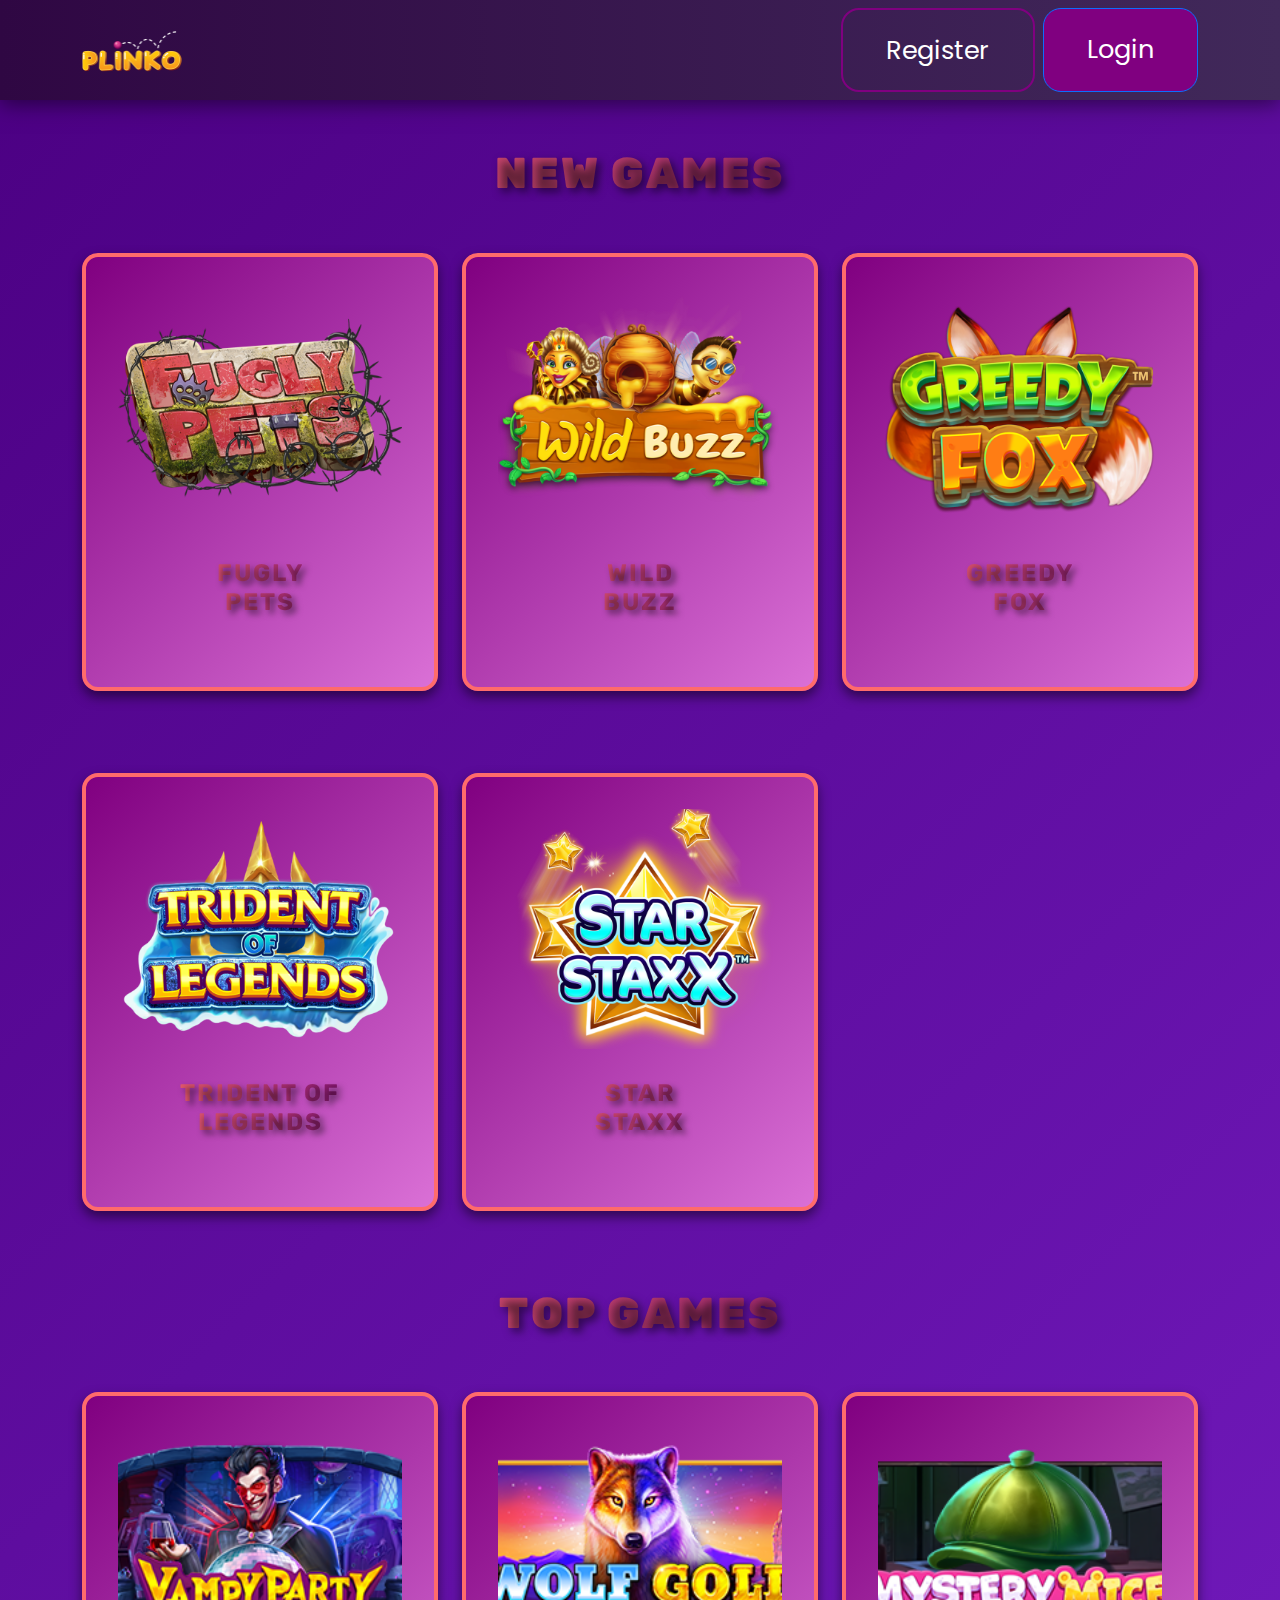
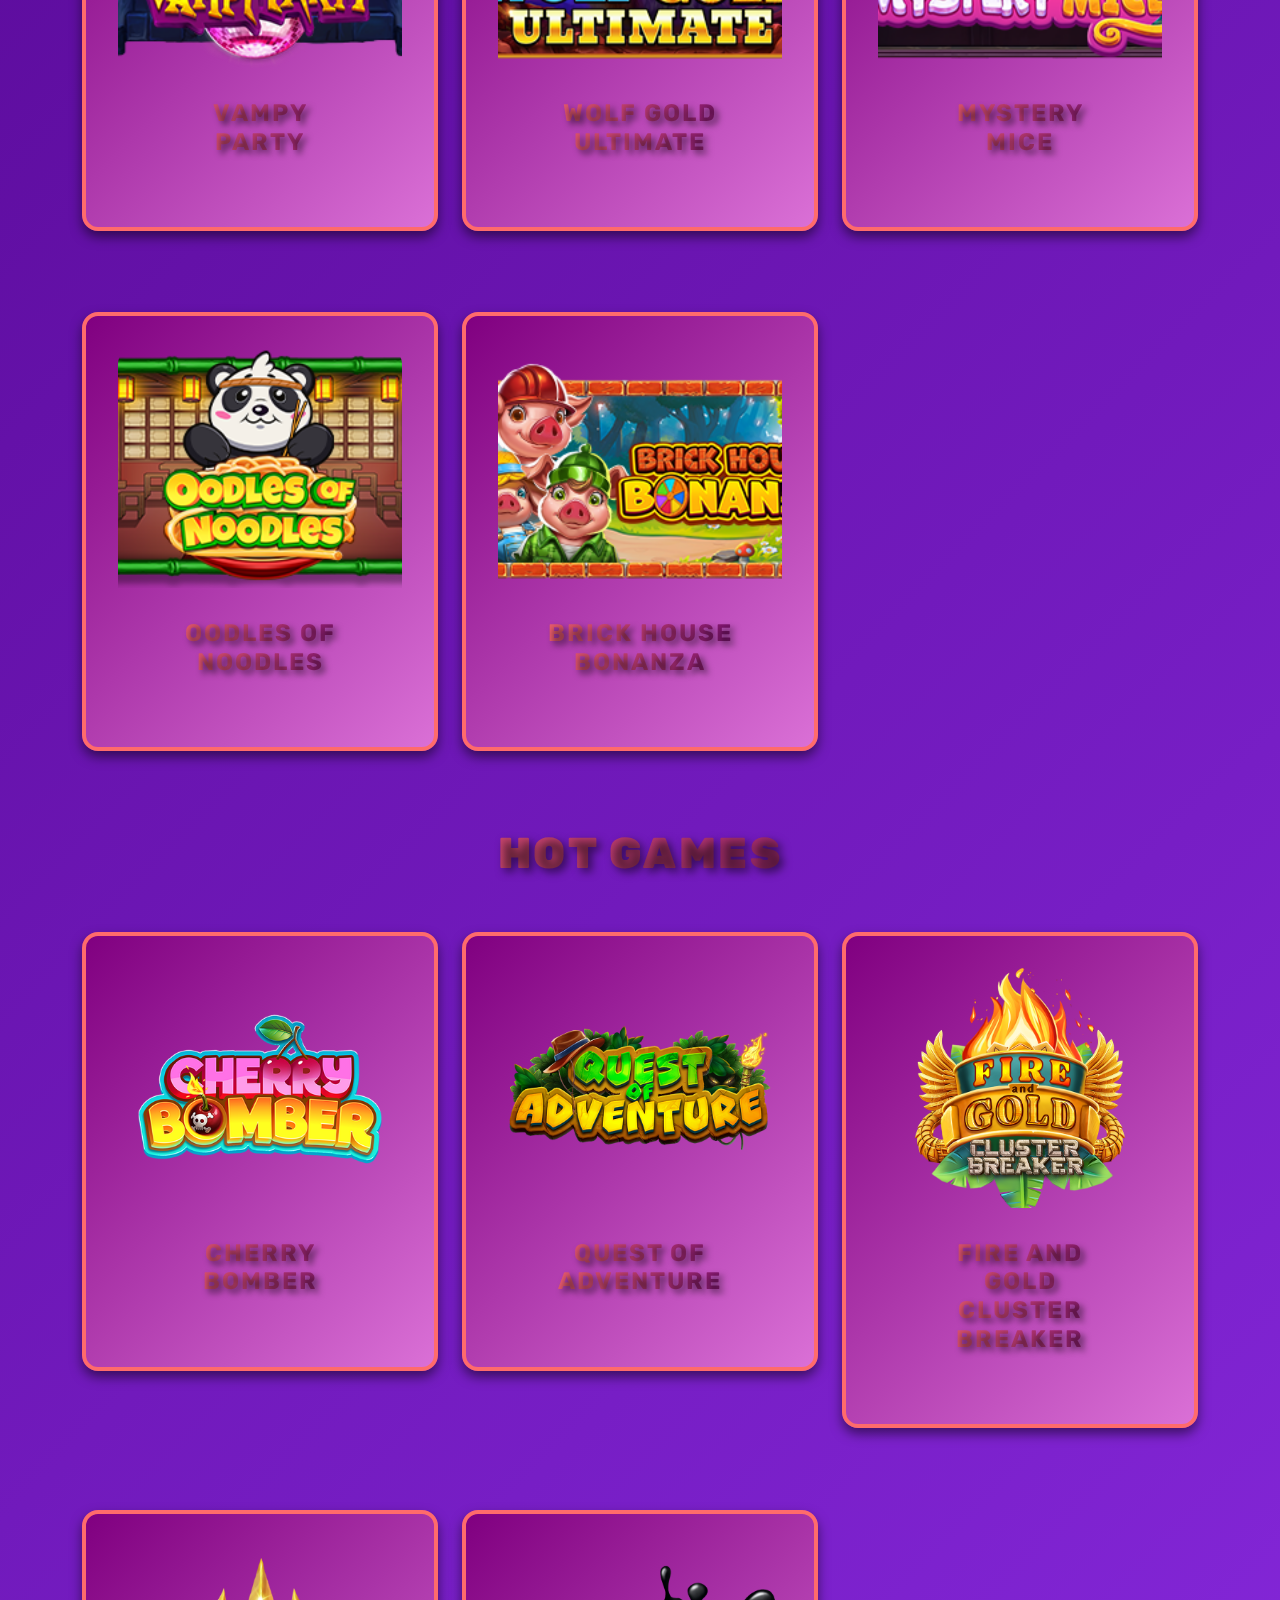
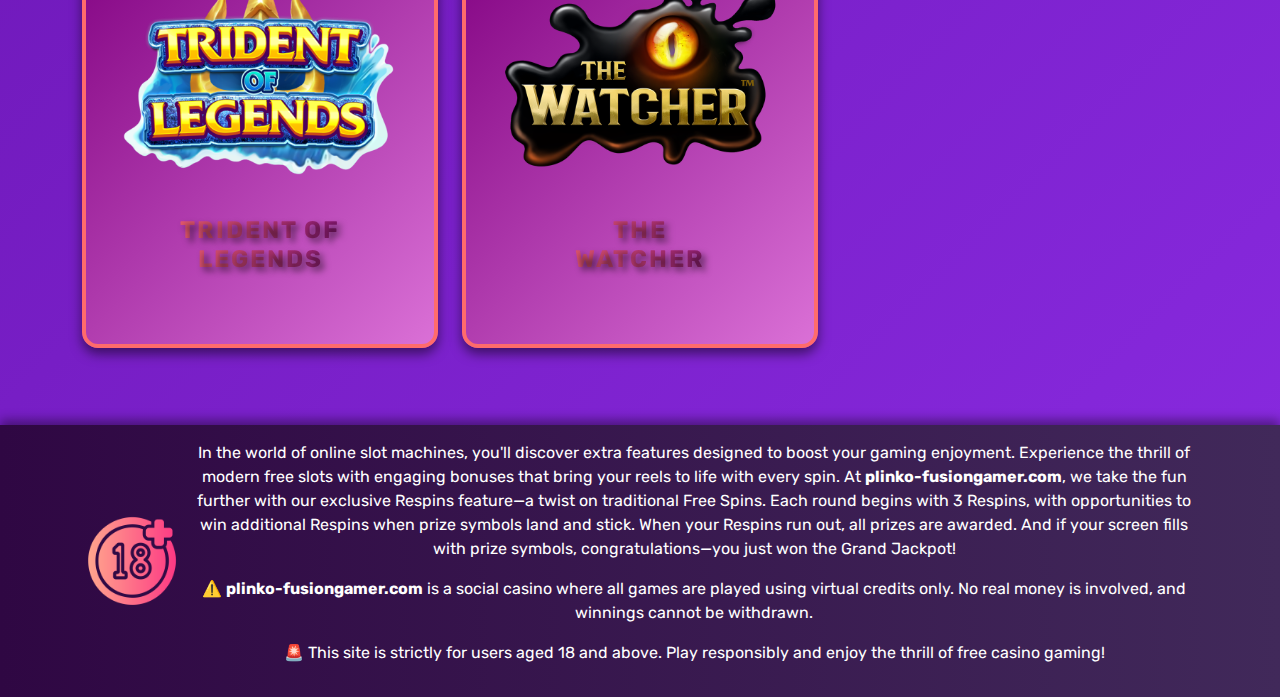
<file: index.html>
<!DOCTYPE html>
<html lang="en">
<head>
 <meta charset="UTF-8">
<meta name="viewport" content="width=device-width, initial-scale=1">
<title>Game Site</title>
<link rel="icon" type="image/png" href="images/favicon.png">
<link href="https://cdn.jsdelivr.net/npm/bootstrap@5.3.0/dist/css/bootstrap.min.css" rel="stylesheet">
<link href="https://fonts.googleapis.com/css2?family=Open+Sans:wght@400;600;700&display=swap" rel="stylesheet">
<link rel="stylesheet" href="styles.css">
</head>
<body>
  <nav class="navbar navbar-light">
  <div class="container">
    <a class="navbar-brand" href="/">
      <img src="images/logo.png" alt="Logo" style="width:100px" class="d-inline-block align-text-top">
    </a>
    <div class="d-flex">
      <a class="btn btn-outline-primary me-2" href="#">Register</a>
      <a class="btn btn-primary" href="#">Login</a>
    </div>
  </div>
</nav>
  <main class="container my-5">

    <section class="mb-5">
      <h2 class="mb-4">New Games</h2>
      <div class="row row-cols-1 row-cols-md-3 g-4">
        <div class="col">
          <a href="game/fugly-pets.html" class="text-decoration-none text-dark">
            <div class="card game-card">
              <img src="images/fugly-pets.png" class="card-img-top" alt="Game 9">
              <div class="card-body">
                <h5 class="card-title">Fugly<br> Pets</h5>
              </div>
            </div>
          </a>
        </div>
        <div class="col">
          <a href="game/wild-buzz.html" class="text-decoration-none text-dark">
            <div class="card game-card">
              <img src="images/wild-buzz.png" class="card-img-top" alt="Game 1">
              <div class="card-body">
                <h5 class="card-title">Wild<br> Buzz</h5>
              </div>
            </div>
          </a>
        </div>
        <div class="col">
          <a href="game/greedy-fox.html" class="text-decoration-none text-dark">
            <div class="card game-card">
              <img src="images/greedy-fox.png" class="card-img-top" alt="Game 2">
              <div class="card-body">
                <h5 class="card-title">Greedy<br> Fox</h5>
              </div>
            </div>
          </a>
        </div>
        <div class="col">
          <a href="game/trident-of-legends.html" class="text-decoration-none text-dark">
            <div class="card game-card">
              <img src="images/trident-of-legends.png" class="card-img-top" alt="Game 4">
              <div class="card-body">
                <h5 class="card-title">Trident of<br> Legends</h5>
              </div>
            </div>
          </a>
        </div>
        <div class="col">
          <a href="game/star-staxx.html" class="text-decoration-none text-dark">
            <div class="card game-card">
              <img src="images/star-staxx.png" class="card-img-top" alt="Game 4">
              <div class="card-body">
                <h5 class="card-title">Star<br> Staxx</h5>
              </div>
            </div>
          </a>
        </div>
      </div>
    </section>

    <section class="mb-5">
      <h2 class="mb-4">Top Games</h2>
      <div class="row row-cols-1 row-cols-md-3 g-4">
        <div class="col">
          <a href="game/vampy-party.html" class="text-decoration-none text-dark">
            <div class="card game-card">
              <img src="images/vampy-party.png" class="card-img-top" alt="Game 7">
              <div class="card-body">
                <h5 class="card-title">Vampy<br> Party</h5>
              </div>
            </div>
          </a>
        </div>
        <div class="col">
          <a href="game/wolf-gold-ultimate.html" class="text-decoration-none text-dark">
            <div class="card game-card">
              <img src="images/wolf-gold-ultimate.png" class="card-img-top" alt="Game 1">
              <div class="card-body">
                <h5 class="card-title">Wolf Gold<br> Ultimate</h5>
              </div>
            </div>
          </a>
        </div>
        <div class="col">
          <a href="game/mystery-mice.html" class="text-decoration-none text-dark">
            <div class="card game-card">
              <img src="images/mystery-mice.png" class="card-img-top" alt="Game 5">
              <div class="card-body">
                <h5 class="card-title">Mystery<br> Mice</h5>
              </div>
            </div>
          </a>
        </div>
        <div class="col">
          <a href="game/oodles-of-noodles.html" class="text-decoration-none text-dark">
            <div class="card game-card">
              <img src="images/oodles-of-noodles.png" class="card-img-top" alt="Game 9">
              <div class="card-body">
                <h5 class="card-title">Oodles of<br> Noodles</h5>
              </div>
            </div>
          </a>
        </div>
        <div class="col">
          <a href="game/brick-house-bonanza.html" class="text-decoration-none text-dark">
            <div class="card game-card">
              <img src="images/brick-house-bonanza.png" class="card-img-top" alt="Game 2">
              <div class="card-body">
                <h5 class="card-title">Brick House<br> Bonanza</h5>
              </div>
            </div>
          </a>
        </div>
      </div>
    </section>
     <section class="mb-5">
      <h2 class="mb-4">Hot Games</h2>
      <div class="row row-cols-1 row-cols-md-3 g-4">
        <div class="col">
          <a href="game/cherry-bomber.html" class="text-decoration-none text-dark">
            <div class="card game-card">
              <img src="images/cherry-bomber.png" class="card-img-top" alt="Game 1">
              <div class="card-body">
                <h5 class="card-title">Cherry<br> Bomber</h5>
              </div>
            </div>
          </a>
        </div>
        <div class="col">
          <a href="game/quest-of-adventure.html" class="text-decoration-none text-dark">
            <div class="card game-card">
              <img src="images/quest-of-adventure.png" class="card-img-top" alt="Game 2">
              <div class="card-body">
                <h5 class="card-title">Quest of<br> Adventure</h5>
              </div>
            </div>
          </a>
        </div>
        <div class="col">
          <a href="game/fire-and-gold-cluster-breaker.html" class="text-decoration-none text-dark">
            <div class="card game-card">
              <img src="images/fire-and-gold-cluster-breaker.png" class="card-img-top" alt="Game 3">
              <div class="card-body">
                <h5 class="card-title">Fire and Gold<br> Cluster Breaker</h5>
              </div>
            </div>
          </a>
        </div>
        <div class="col">
          <a href="game/trident-of-legends.html" class="text-decoration-none text-dark">
            <div class="card game-card">
              <img src="images/trident-of-legends.png" class="card-img-top" alt="Game 4">
              <div class="card-body">
                <h5 class="card-title">Trident of<br> Legends</h5>
              </div>
            </div>
          </a>
        </div>
        <div class="col">
          <a href="game/the-watcher.html" class="text-decoration-none text-dark">
            <div class="card game-card">
              <img src="images/the-watcher.png" class="card-img-top" alt="Game 5">
              <div class="card-body">
                <h5 class="card-title">The<br> Watcher</h5>
              </div>
            </div>
          </a>
        </div>
      </div>
    </section>
  </main>
  <footer class="py-3">
    <div class="container d-flex align-items-center">
      <img src="images/18plus.png" alt="18+ Icon" style="width:100px"  class="me-2">
      <div class="disclaimer">
        <p>
          In the world of online slot machines, you'll discover extra features designed to boost your gaming enjoyment. Experience the thrill of modern free slots with engaging bonuses that bring your reels to life with every spin. At <strong>plinko-fusiongamer.com</strong>, we take the fun further with our exclusive Respins feature—a twist on traditional Free Spins. Each round begins with 3 Respins, with opportunities to win additional Respins when prize symbols land and stick. When your Respins run out, all prizes are awarded. And if your screen fills with prize symbols, congratulations—you just won the Grand Jackpot!
        </p>
        <p>
          ⚠️ <strong>plinko-fusiongamer.com</strong> is a social casino where all games are played using virtual credits only. No real money is involved, and winnings cannot be withdrawn.
        </p>
        <p>
          🚨 This site is strictly for users aged 18 and above. Play responsibly and enjoy the thrill of free casino gaming!
        </p>
      </div>

    </div>
  </footer>
  <script src="https://cdn.jsdelivr.net/npm/bootstrap@5.3.0/dist/js/bootstrap.bundle.min.js"></script>
</body>
</html>
</file>
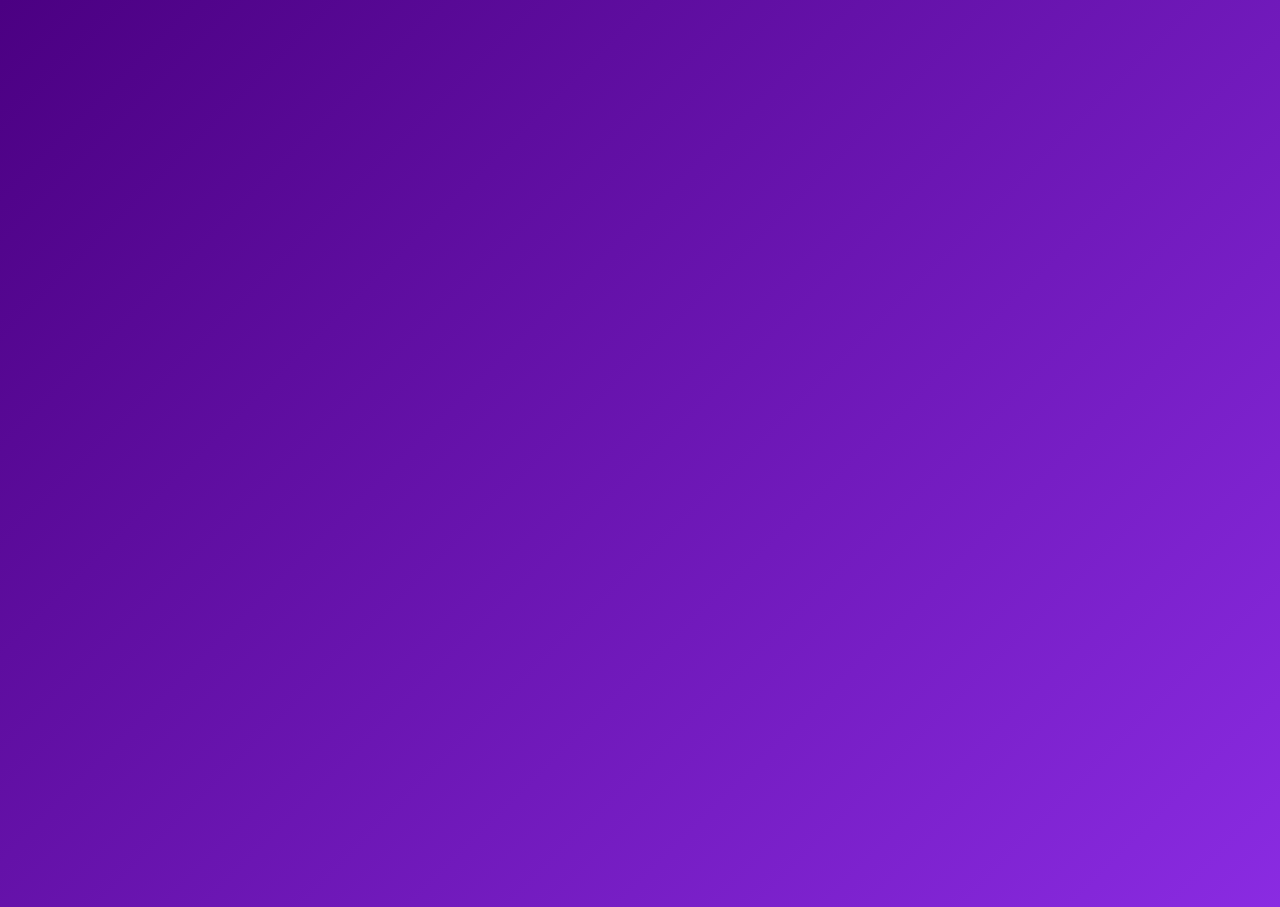
<file: game/fugly-pets.html>
<!DOCTYPE html>
<html lang="en">
<head>
	<meta charset="UTF-8">
	<meta name="viewport" content="width=device-width, initial-scale=1">
	<title>Plinko game</title>
	<link rel="icon" type="image/png" href="../images/favicon.png">
	<link href="https://cdn.jsdelivr.net/npm/bootstrap@5.3.0/dist/css/bootstrap.min.css" rel="stylesheet">
	<link href="https://fonts.googleapis.com/css2?family=Open+Sans:wght@400;600;700&display=swap" rel="stylesheet">
	<link rel="stylesheet" href="../styles.css">
</head>
<body>
	<iframe id="advanced_iframe"  name="Fugly_Pets_Demo"  src="https://ngpd.st01-gs-stakelogic.com/demo/play?gameId=13400096"  width="100%"  height="100%"  frameborder="0"  allowtransparency="true"  loading="lazy"  class="game-frame"  style=";width:100%;height:100vh;"  allowfullscreen ></iframe>
</body>
</html>
</file>
<file: styles.css>
@import url('https://fonts.googleapis.com/css2?family=Rubik:wght@400;700&family=Poppins:wght@600&display=swap');

body {
  background: linear-gradient(135deg, #4B0082, #8A2BE2); /* Градиент от темно-фиолетового к яркому фиолетовому */
  color: #ffffff;
  font-family: 'Rubik', sans-serif;
  margin: 0;
  padding: 0;
}

.navbar {
  background: linear-gradient(90deg, #2F0743, #41295a);
  box-shadow: 0 4px 20px rgba(0, 0, 0, 0.5);
}

.navbar-brand,
.btn {
  color: #ffffff !important;
}

.btn,
.btn-outline-light,
.btn-light {
  font-size: 1.6rem;
  padding: 1.3rem 2.7rem;
  border-radius: 18px;
  font-family: 'Poppins', sans-serif;
}

.btn-outline-light {
  border-color: #FF1493;
  color: #FF1493;
  background-color: transparent;
}

.btn-outline-light:hover {
  background-color: #FF1493;
  color: #ffffff;
}

.btn-light {
  background-color: #32CD32;
  color: #ffffff;
  border-color: #32CD32;
}

.btn-light:hover {
  background-color: #228B22;
  color: #ffffff;
}

h2 {
  font-weight: 900;
  font-size: 2.7rem;
  text-transform: uppercase;
  text-align: center;
  background: linear-gradient(90deg, #FF6B6B, #6A0572);
  -webkit-background-clip: text;
  -webkit-text-fill-color: transparent;
  letter-spacing: 2.5px;
  text-shadow: 4px 4px 8px rgba(0, 0, 0, 0.5);
}

.card {
  background: linear-gradient(135deg, #5D3FD3, #B06AB3);
  border: none;
  box-shadow: 0 7px 14px rgba(0, 0, 0, 0.5);
  margin: 1.8rem 0;
  color: #ffffff;
  border-radius: 14px;
}

.card-title {
  font-weight: 700;
  display: block;
  padding: 0.6em 1.2em;
  border-radius: 10px;
  text-transform: uppercase;
  text-align: center;
  font-size: 24px;
  background: linear-gradient(90deg, #FF6B6B, #6A0572);
  -webkit-background-clip: text;
  -webkit-text-fill-color: transparent;
  letter-spacing: 2px;
  text-shadow: 4px 4px 6px rgba(0, 0, 0, 0.5);
}

.game-card {
  background: linear-gradient(135deg, #800080, #DA70D6);
  color: #ffffff;
  border-radius: 16px;
  padding: 2rem;
  margin: 1.8rem auto;
  width: 100%;
  max-width: 400px;
  box-shadow: 0 6px 12px rgba(0, 0, 0, 0.5);
  border: 4px solid #FF6B6B;
  display: flex;
  flex-direction: column;
  align-items: center;
}

.game-card img {
  object-fit: cover;
  height: 240px;
  width: 100%;
  border-radius: 16px 16px 0 0;
}

.game-card .card-body {
  width: 100%;
  text-align: center;
}

.game-container {
  display: flex;
  flex-wrap: wrap;
  justify-content: center;
  gap: 2.2rem;
}

footer {
  background: linear-gradient(90deg, #2F0743, #41295a);
  color: #ffffff;
  padding: 2.5rem;
  text-align: center;
  box-shadow: 0 -5px 10px rgba(0, 0, 0, 0.4);
}

iframe {
  width: 100%;
  height: 100vh;
}
.btn-primary {
  background: purple;
}
.btn-outline-primary {
  border: 2px solid purple;
}
</file>
